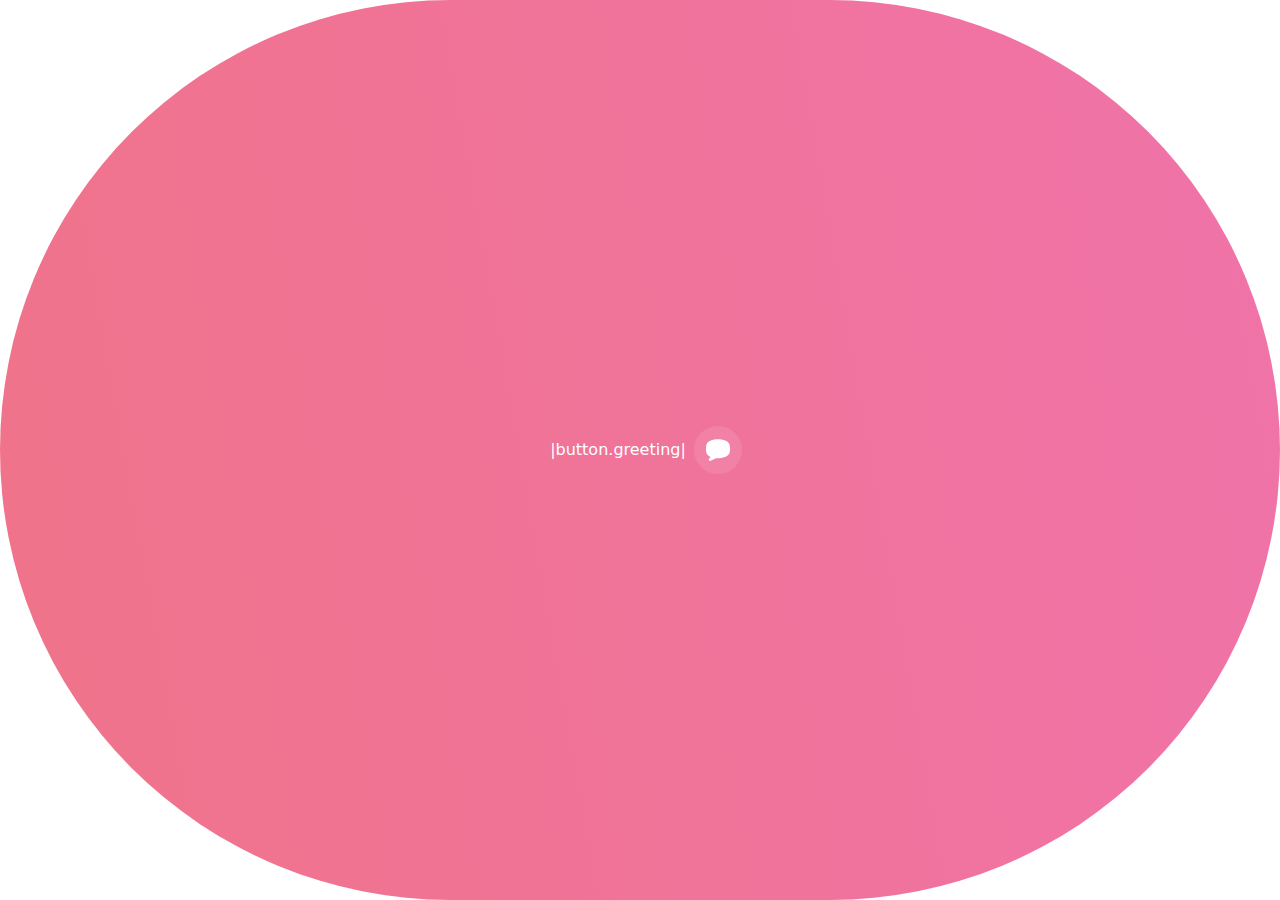
<file: index_files/saved_resource(1).html>
<!-- saved from url=(0014)about:internet -->
<html style="--color-primary: #F0738A; --color-primary-content: #ffffff; --color-primary-content-rgb: 255, 255, 255; --color-primary-gradient-from: #F0738A; --color-primary-gradient-to: #f073b4; --color-primary-gradient-button-from: #F0738A; --color-primary-gradient-button-to: #f073b4; --color-primary-gradient-hover-from: #ee5c77; --color-primary-gradient-hover-to: #ee5ca8; --color-primary-button: #F0738A; --color-primary-button-hover: #eb4563; --color-primary-button-content: #ffffff; --opacity-primary-content: 0.2;"><head><meta http-equiv="Content-Type" content="text/html; charset=UTF-8"><style>*, ::before, ::after { box-sizing: border-box; border-width: 0px; border-style: solid; border-color: var(--un-default-border-color, #e5e7eb); }::before, ::after { --un-content: ""; }html, :host { line-height: 1.5; text-size-adjust: 100%; tab-size: 4; font-family: ui-sans-serif, system-ui, sans-serif, "Apple Color Emoji", "Segoe UI Emoji", "Segoe UI Symbol", "Noto Color Emoji"; font-feature-settings: normal; font-variation-settings: normal; -webkit-tap-highlight-color: transparent; }body { margin: 0px; line-height: inherit; }hr { height: 0px; color: inherit; border-top-width: 1px; }abbr:where([title]) { text-decoration: underline dotted; }h1, h2, h3, h4, h5, h6 { font-size: inherit; font-weight: inherit; }a { color: inherit; text-decoration: inherit; }b, strong { font-weight: bolder; }code, kbd, samp, pre { font-family: ui-monospace, SFMono-Regular, Menlo, Monaco, Consolas, "Liberation Mono", "Courier New", monospace; font-feature-settings: normal; font-variation-settings: normal; font-size: 1em; }small { font-size: 80%; }sub, sup { font-size: 75%; line-height: 0; position: relative; vertical-align: baseline; }sub { bottom: -0.25em; }sup { top: -0.5em; }table { text-indent: 0px; border-color: inherit; border-collapse: collapse; }button, input, optgroup, select, textarea { font-family: inherit; font-feature-settings: inherit; font-variation-settings: inherit; font-size: 100%; font-weight: inherit; line-height: inherit; color: inherit; margin: 0px; padding: 0px; }button, select { text-transform: none; }button, [type="button"], [type="reset"], [type="submit"] { appearance: button; background-color: transparent; background-image: none; }progress { vertical-align: baseline; }::-webkit-inner-spin-button, ::-webkit-outer-spin-button { height: auto; }[type="search"] { appearance: textfield; outline-offset: -2px; }::-webkit-search-decoration { appearance: none; }::-webkit-file-upload-button { appearance: button; font: inherit; }summary { display: list-item; }blockquote, dl, dd, h1, h2, h3, h4, h5, h6, hr, figure, p, pre { margin: 0px; }fieldset { margin: 0px; padding: 0px; }legend { padding: 0px; }ol, ul, menu { list-style: none; margin: 0px; padding: 0px; }dialog { padding: 0px; }textarea { resize: vertical; }input::placeholder, textarea::placeholder { opacity: 1; color: rgb(156, 163, 175); }button, [role="button"] { cursor: pointer; }:disabled { cursor: default; }img, svg, video, canvas, audio, iframe, embed, object { display: block; vertical-align: middle; }img, video { max-width: 100%; height: auto; }[hidden] { display: none; }*, ::before, ::after { --un-rotate: 0; --un-rotate-x: 0; --un-rotate-y: 0; --un-rotate-z: 0; --un-scale-x: 1; --un-scale-y: 1; --un-scale-z: 1; --un-skew-x: 0; --un-skew-y: 0; --un-translate-x: 0; --un-translate-y: 0; --un-translate-z: 0; --un-pan-x: ; --un-pan-y: ; --un-pinch-zoom: ; --un-scroll-snap-strictness: proximity; --un-ordinal: ; --un-slashed-zero: ; --un-numeric-figure: ; --un-numeric-spacing: ; --un-numeric-fraction: ; --un-border-spacing-x: 0; --un-border-spacing-y: 0; --un-ring-offset-shadow: 0 0 rgb(0 0 0 / 0); --un-ring-shadow: 0 0 rgb(0 0 0 / 0); --un-shadow-inset: ; --un-shadow: 0 0 rgb(0 0 0 / 0); --un-ring-inset: ; --un-ring-offset-width: 0px; --un-ring-offset-color: #fff; --un-ring-width: 0px; --un-ring-color: rgb(147 197 253 / .5); --un-blur: ; --un-brightness: ; --un-contrast: ; --un-drop-shadow: ; --un-grayscale: ; --un-hue-rotate: ; --un-invert: ; --un-saturate: ; --un-sepia: ; --un-backdrop-blur: ; --un-backdrop-brightness: ; --un-backdrop-contrast: ; --un-backdrop-grayscale: ; --un-backdrop-hue-rotate: ; --un-backdrop-invert: ; --un-backdrop-opacity: ; --un-backdrop-saturate: ; --un-backdrop-sepia: ; }::backdrop { --un-rotate: 0; --un-rotate-x: 0; --un-rotate-y: 0; --un-rotate-z: 0; --un-scale-x: 1; --un-scale-y: 1; --un-scale-z: 1; --un-skew-x: 0; --un-skew-y: 0; --un-translate-x: 0; --un-translate-y: 0; --un-translate-z: 0; --un-pan-x: ; --un-pan-y: ; --un-pinch-zoom: ; --un-scroll-snap-strictness: proximity; --un-ordinal: ; --un-slashed-zero: ; --un-numeric-figure: ; --un-numeric-spacing: ; --un-numeric-fraction: ; --un-border-spacing-x: 0; --un-border-spacing-y: 0; --un-ring-offset-shadow: 0 0 rgb(0 0 0 / 0); --un-ring-shadow: 0 0 rgb(0 0 0 / 0); --un-shadow-inset: ; --un-shadow: 0 0 rgb(0 0 0 / 0); --un-ring-inset: ; --un-ring-offset-width: 0px; --un-ring-offset-color: #fff; --un-ring-width: 0px; --un-ring-color: rgb(147 197 253 / .5); --un-blur: ; --un-brightness: ; --un-contrast: ; --un-drop-shadow: ; --un-grayscale: ; --un-hue-rotate: ; --un-invert: ; --un-saturate: ; --un-sepia: ; --un-backdrop-blur: ; --un-backdrop-brightness: ; --un-backdrop-contrast: ; --un-backdrop-grayscale: ; --un-backdrop-hue-rotate: ; --un-backdrop-invert: ; --un-backdrop-opacity: ; --un-backdrop-saturate: ; --un-backdrop-sepia: ; }.flex-center { display: flex; align-items: center; justify-content: center; }.sr-only { position: absolute; width: 1px; height: 1px; padding: 0px; margin: -1px; overflow: hidden; clip: rect(0px, 0px, 0px, 0px); white-space: nowrap; border-width: 0px; }.pointer-events-none { pointer-events: none; }.absolute { position: absolute; }.fixed { position: fixed; }.relative { position: relative; }.sticky { position: sticky; }.-bottom-4\.5 { bottom: -1.125rem; }.-right-\[4px\] { right: -4px; }.-top-\[4px\] { top: -4px; }.bottom-\[-8px\] { bottom: -8px; }.bottom-0 { bottom: 0px; }.bottom-0\.5 { bottom: 0.125rem; }.bottom-3 { bottom: 0.75rem; }.left-\[2px\] { left: 2px; }.left-0 { left: 0px; }.left-2 { left: 0.5rem; }.left-3\.7 { left: 0.925rem; }.right-\[16px\] { right: 16px; }.right-0 { right: 0px; }.right-0\.5 { right: 0.125rem; }.right-2 { right: 0.5rem; }.right-3 { right: 0.75rem; }.top-\[2px\] { top: 2px; }.top-0 { top: 0px; }.top-2 { top: 0.5rem; }.top-3 { top: 0.75rem; }.top-3\.7 { top: 0.925rem; }.top-30 { top: 7.5rem; }.top-40 { top: 10rem; }.line-clamp-1 { overflow: hidden; display: -webkit-box; -webkit-box-orient: vertical; -webkit-line-clamp: 1; }.line-clamp-2 { overflow: hidden; display: -webkit-box; -webkit-box-orient: vertical; -webkit-line-clamp: 2; }.line-clamp-3 { overflow: hidden; display: -webkit-box; -webkit-box-orient: vertical; -webkit-line-clamp: 3; }.line-clamp-5 { overflow: hidden; display: -webkit-box; -webkit-box-orient: vertical; -webkit-line-clamp: 5; }.z-1 { z-index: 1; }.z-10 { z-index: 10; }.z-100 { z-index: 100; }.grid { display: grid; }.float-right { float: right; }.m-3 { margin: 0.75rem; }.m-auto { margin: auto; }.m15 { margin: 3.75rem; }.m16 { margin: 4rem; }.m21 { margin: 5.25rem; }.m21\.44 { margin: 5.36rem; }.m22 { margin: 5.5rem; }.m6 { margin: 1.5rem; }.m9 { margin: 2.25rem; }.mx-2 { margin-left: 0.5rem; margin-right: 0.5rem; }.mx-3 { margin-left: 0.75rem; margin-right: 0.75rem; }.mx-4 { margin-left: 1rem; margin-right: 1rem; }.my-4 { margin-top: 1rem; margin-bottom: 1rem; }.-mt-3 { margin-top: -0.75rem; }.mb-0, .not-last\:mb-0:not(:last-child) { margin-bottom: 0px; }.mb-1, .not-last-of-type\:mb-1:not(:last-of-type) { margin-bottom: 0.25rem; }.mb-2 { margin-bottom: 0.5rem; }.mb-3 { margin-bottom: 0.75rem; }.mb-4, .not-last\:mb-4:not(:last-child) { margin-bottom: 1rem; }.mb-6 { margin-bottom: 1.5rem; }.ml-1 { margin-left: 0.25rem; }.ml-2 { margin-left: 0.5rem; }.ml-3 { margin-left: 0.75rem; }.ml-4 { margin-left: 1rem; }.ml-8 { margin-left: 2rem; }.mr-1 { margin-right: 0.25rem; }.mr-1\.5 { margin-right: 0.375rem; }.mr-10 { margin-right: 2.5rem; }.mr-2 { margin-right: 0.5rem; }.mr-3 { margin-right: 0.75rem; }.mr-4 { margin-right: 1rem; }.mt-0\.5 { margin-top: 0.125rem; }.mt-2 { margin-top: 0.5rem; }.mt-3 { margin-top: 0.75rem; }.mt-4 { margin-top: 1rem; }.mt-6 { margin-top: 1.5rem; }.mt-8 { margin-top: 2rem; }.first-of-type\:mt-2:first-of-type { margin-top: 0.5rem; }.inline { display: inline; }.block { display: block; }.inline-block { display: inline-block; }.hidden { display: none; }.h-\[1\.2em\] { height: 1.2em; }.h-\[1em\] { height: 1em; }.h-\[50px\] { height: 50px; }.h-1 { height: 0.25rem; }.h-10 { height: 2.5rem; }.h-11 { height: 2.75rem; }.h-12 { height: 3rem; }.h-2 { height: 0.5rem; }.h-2\.5 { height: 0.625rem; }.h-30 { height: 7.5rem; }.h-32px { height: 32px; }.h-4 { height: 1rem; }.h-40 { height: 10rem; }.h-400px { height: 400px; }.h-5 { height: 1.25rem; }.h-6 { height: 1.5rem; }.h-60px { height: 60px; }.h-64px { height: 64px; }.h-68px { height: 68px; }.h-7 { height: 1.75rem; }.h-8 { height: 2rem; }.h-full { height: 100%; }.max-h-\[125px\] { max-height: 125px; }.max-h-\[240px\] { max-height: 240px; }.max-h-\[32px\] { max-height: 32px; }.max-h-86 { max-height: 21.5rem; }.max-h-full { max-height: 100%; }.max-w-\[80\%\] { max-width: 80%; }.max-w-\[85\%\] { max-width: 85%; }.max-w-full { max-width: 100%; }.max-w-none { max-width: none; }.min-h-\[16px\] { min-height: 16px; }.min-w-\[16px\] { min-width: 16px; }.min-w-0 { min-width: 0px; }.min-w-5 { min-width: 1.25rem; }.w-\[1\.2em\] { width: 1.2em; }.w-\[1em\] { width: 1em; }.w-\[50px\] { width: 50px; }.w-0 { width: 0px; }.w-1 { width: 0.25rem; }.w-10 { width: 2.5rem; }.w-11 { width: 2.75rem; }.w-116 { width: 29rem; }.w-12 { width: 3rem; }.w-2 { width: 0.5rem; }.w-2\.5 { width: 0.625rem; }.w-280px { width: 280px; }.w-355px { width: 355px; }.w-4 { width: 1rem; }.w-5 { width: 1.25rem; }.w-52 { width: 13rem; }.w-56 { width: 14rem; }.w-6 { width: 1.5rem; }.w-60px { width: 60px; }.w-7 { width: 1.75rem; }.w-8 { width: 2rem; }.w-full { width: 100%; }.w-max { width: max-content; }.flex { display: flex; }.inline-flex { display: inline-flex; }.flex-1 { flex: 1 1 0%; }.flex-none { flex: 0 0 auto; }.flex-shrink { flex-shrink: 1; }.flex-shrink-0, .shrink-0 { flex-shrink: 0; }.flex-grow, .grow { flex-grow: 1; }.flex-row { flex-direction: row; }.flex-col { flex-direction: column; }.flex-wrap { flex-wrap: wrap; }.translate-x-full { --un-translate-x: 100%; transform: translate(var(--un-translate-x)) translateY(var(--un-translate-y)) translateZ(var(--un-translate-z)) rotate(var(--un-rotate)) rotateX(var(--un-rotate-x)) rotateY(var(--un-rotate-y)) rotate(var(--un-rotate-z)) skew(var(--un-skew-x)) skewY(var(--un-skew-y)) scaleX(var(--un-scale-x)) scaleY(var(--un-scale-y)) scaleZ(var(--un-scale-z)); }.group:hover .group-hover\:scale-115 { --un-scale-x: 1.15; --un-scale-y: 1.15; transform: translate(var(--un-translate-x)) translateY(var(--un-translate-y)) translateZ(var(--un-translate-z)) rotate(var(--un-rotate)) rotateX(var(--un-rotate-x)) rotateY(var(--un-rotate-y)) rotate(var(--un-rotate-z)) skew(var(--un-skew-x)) skewY(var(--un-skew-y)) scaleX(var(--un-scale-x)) scaleY(var(--un-scale-y)) scaleZ(var(--un-scale-z)); }.hover\:scale-120:hover { --un-scale-x: 1.2; --un-scale-y: 1.2; transform: translate(var(--un-translate-x)) translateY(var(--un-translate-y)) translateZ(var(--un-translate-z)) rotate(var(--un-rotate)) rotateX(var(--un-rotate-x)) rotateY(var(--un-rotate-y)) rotate(var(--un-rotate-z)) skew(var(--un-skew-x)) skewY(var(--un-skew-y)) scaleX(var(--un-scale-x)) scaleY(var(--un-scale-y)) scaleZ(var(--un-scale-z)); }.transform { transform: translate(var(--un-translate-x)) translateY(var(--un-translate-y)) translateZ(var(--un-translate-z)) rotate(var(--un-rotate)) rotateX(var(--un-rotate-x)) rotateY(var(--un-rotate-y)) rotate(var(--un-rotate-z)) skew(var(--un-skew-x)) skewY(var(--un-skew-y)) scaleX(var(--un-scale-x)) scaleY(var(--un-scale-y)) scaleZ(var(--un-scale-z)); }@keyframes pulse { 
  0%, 100% { opacity: 1; }
  50% { opacity: 0.5; }
}@keyframes push-to-left { 
  0% { margin-right: -50%; transform: scale(0); }
}@keyframes spin { 
  0% { rotate: 0deg; }
  100% { rotate: 360deg; }
}@keyframes typing { 
  0%, 50%, 100% { transform: translateY(0px); }
  25% { transform: translateY(-6px); }
}.animate-pulse { animation: 2s cubic-bezier(0.4, 0, 0.6, 1) 0s infinite normal none running pulse; }.animate-push-to-left { animation: 0.25s ease-in-out 0s 1 normal none running push-to-left; }.animate-spin { animation: 1s linear 0s infinite normal none running spin; }.animate-typing { animation: 0.8s ease-in-out 0s 1 normal none running typing; }.cursor-auto { cursor: auto; }.cursor-pointer, .hover\:cursor-pointer:hover { cursor: pointer; }.cursor-not-allowed { cursor: not-allowed; }.select-none { user-select: none; }.resize-none { resize: none; }.scroll-mt-2 { scroll-margin-top: 0.5rem; }.items-start { align-items: flex-start; }.items-end { align-items: flex-end; }.items-center { align-items: center; }.items-baseline { align-items: baseline; }.self-stretch { align-self: stretch; }.justify-start { justify-content: flex-start; }.justify-end { justify-content: flex-end; }.justify-center { justify-content: center; }.justify-between { justify-content: space-between; }.gap-2 { gap: 0.5rem; }.space-x-2 > :not([hidden]) ~ :not([hidden]) { --un-space-x-reverse: 0; margin-left: calc(.5rem * calc(1 - var(--un-space-x-reverse))); margin-right: calc(.5rem * var(--un-space-x-reverse)); }.space-x-5 > :not([hidden]) ~ :not([hidden]) { --un-space-x-reverse: 0; margin-left: calc(1.25rem * calc(1 - var(--un-space-x-reverse))); margin-right: calc(1.25rem * var(--un-space-x-reverse)); }.space-y-2 > :not([hidden]) ~ :not([hidden]) { --un-space-y-reverse: 0; margin-top: calc(.5rem * calc(1 - var(--un-space-y-reverse))); margin-bottom: calc(.5rem * var(--un-space-y-reverse)); }.space-y-4 > :not([hidden]) ~ :not([hidden]) { --un-space-y-reverse: 0; margin-top: calc(1rem * calc(1 - var(--un-space-y-reverse))); margin-bottom: calc(1rem * var(--un-space-y-reverse)); }.space-y-5 > :not([hidden]) ~ :not([hidden]) { --un-space-y-reverse: 0; margin-top: calc(1.25rem * calc(1 - var(--un-space-y-reverse))); margin-bottom: calc(1.25rem * var(--un-space-y-reverse)); }.overflow-hidden { overflow: hidden; }.overflow-x-hidden { overflow-x: hidden; }.overflow-y-auto { overflow-y: auto; }.overflow-y-scroll { overflow-y: scroll; }.overscroll-contain { overscroll-behavior: contain; }.truncate { overflow: hidden; text-overflow: ellipsis; white-space: nowrap; }.text-ellipsis { text-overflow: ellipsis; }.whitespace-nowrap { white-space: nowrap; }.whitespace-pre { white-space: pre; }.whitespace-pre-wrap { white-space: pre-wrap; }.break-words { overflow-wrap: break-word; }.break-all { word-break: break-all; }.border, .border-1 { border-width: 1px; }.border-2 { border-width: 2px; }.border-t-2 { border-top-width: 2px; }.border-gray-300 { --un-border-opacity: 1; border-color: rgb(209 213 219 / var(--un-border-opacity)); }.border-green-400 { --un-border-opacity: 1; border-color: rgb(74 222 128 / var(--un-border-opacity)); }.border-primary { border-color: var(--color-primary); }.border-primary-button { border-color: var(--color-primary-button); }.border-red-500 { --un-border-opacity: 1; border-color: rgb(239 68 68 / var(--un-border-opacity)); }.border-slate-200 { --un-border-opacity: 1; border-color: rgb(226 232 240 / var(--un-border-opacity)); }.border-white { --un-border-opacity: 1; border-color: rgb(255 255 255 / var(--un-border-opacity)); }.focus\:border-blue-500:focus { --un-border-opacity: 1; border-color: rgb(59 130 246 / var(--un-border-opacity)); }.border-t-neutral-100 { --un-border-opacity: 1; --un-border-top-opacity: var(--un-border-opacity); border-top-color: rgb(245 245 245 / var(--un-border-top-opacity)); }.rounded-2, .rounded-lg { border-radius: 0.5rem; }.rounded-3xl, .rounded-6 { border-radius: 1.5rem; }.rounded-full { border-radius: 9999px; }.rounded-md { border-radius: 0.375rem; }.rounded-xl { border-radius: 0.75rem; }.rounded-l { border-top-left-radius: 0.25rem; border-bottom-left-radius: 0.25rem; }.rounded-l-3xl { border-top-left-radius: 1.5rem; border-bottom-left-radius: 1.5rem; }.rounded-r { border-top-right-radius: 0.25rem; border-bottom-right-radius: 0.25rem; }.rounded-r-3xl { border-top-right-radius: 1.5rem; border-bottom-right-radius: 1.5rem; }.rounded-t-6 { border-top-left-radius: 1.5rem; border-top-right-radius: 1.5rem; }.rounded-lb-3xl { border-bottom-left-radius: 1.5rem; }.rounded-lt-3xl { border-top-left-radius: 1.5rem; }.rounded-rb-3xl { border-bottom-right-radius: 1.5rem; }.rounded-rt-3xl { border-top-right-radius: 1.5rem; }.border-dashed { border-style: dashed; }.border-none { border-style: none; }.bg-black { --un-bg-opacity: 1; background-color: rgb(0 0 0 / var(--un-bg-opacity)); }.bg-black\/80 { background-color: rgba(0, 0, 0, 0.8); }.bg-emerald-500 { --un-bg-opacity: 1; background-color: rgb(16 185 129 / var(--un-bg-opacity)); }.bg-gray-200 { --un-bg-opacity: 1; background-color: rgb(229 231 235 / var(--un-bg-opacity)); }.bg-gray-300 { --un-bg-opacity: 1; background-color: rgb(209 213 219 / var(--un-bg-opacity)); }.bg-gray-400\/\[\.95\] { background-color: rgba(156, 163, 175, 0.95); }.bg-gray-600\/\[\.95\] { background-color: rgba(75, 85, 99, 0.95); }.bg-green-400 { --un-bg-opacity: 1; background-color: rgb(74 222 128 / var(--un-bg-opacity)); }.bg-green-500 { --un-bg-opacity: 1; background-color: rgb(34 197 94 / var(--un-bg-opacity)); }.bg-neutral-100 { --un-bg-opacity: 1; background-color: rgb(245 245 245 / var(--un-bg-opacity)); }.bg-neutral-100\/50 { background-color: rgba(245, 245, 245, 0.5); }.bg-neutral-600\/40 { background-color: rgba(82, 82, 82, 0.4); }.bg-orange-500 { --un-bg-opacity: 1; background-color: rgb(249 115 22 / var(--un-bg-opacity)); }.bg-primary-button { background-color: var(--color-primary-button); }.bg-primary-gradient { background-color: var(--color-primary); }.bg-red-500 { --un-bg-opacity: 1; background-color: rgb(239 68 68 / var(--un-bg-opacity)); }.bg-slate-100 { --un-bg-opacity: 1; background-color: rgb(241 245 249 / var(--un-bg-opacity)); }.bg-slate-200 { --un-bg-opacity: 1; background-color: rgb(226 232 240 / var(--un-bg-opacity)); }.bg-slate-300 { --un-bg-opacity: 1; background-color: rgb(203 213 225 / var(--un-bg-opacity)); }.bg-slate-400 { --un-bg-opacity: 1; background-color: rgb(148 163 184 / var(--un-bg-opacity)); }.bg-slate-500 { --un-bg-opacity: 1; background-color: rgb(100 116 139 / var(--un-bg-opacity)); }.bg-transparent { background-color: transparent; }.bg-white { --un-bg-opacity: 1; background-color: rgb(255 255 255 / var(--un-bg-opacity)); }.hover-bg-black:hover { --un-bg-opacity: 1; background-color: rgb(0 0 0 / var(--un-bg-opacity)); }.hover-bg-emerald-600:hover { --un-bg-opacity: 1; background-color: rgb(5 150 105 / var(--un-bg-opacity)); }.hover-bg-primary-button-hover:hover { background-color: var(--color-primary-button-hover); }.hover-bg-primary-button:hover { background-color: var(--color-primary-button); }.hover-bg-transparent:hover { background-color: transparent; }.bg-opacity-10, .hover-bg-opacity-10:hover { --un-bg-opacity: .1; }.fill-current { fill: currentcolor; }.fill-primary-button { fill: var(--color-primary-button); }.fill-primary-button-content { fill: var(--color-primary-button-content); }.object-cover { object-fit: cover; }.object-contain { object-fit: contain; }.p-0\.8 { padding: 0.2rem; }.p-1 { padding: 0.25rem; }.p-1\.5 { padding: 0.375rem; }.p-2 { padding: 0.5rem; }.p-3 { padding: 0.75rem; }.p-4 { padding: 1rem; }.p-8 { padding: 2rem; }.px, .px-4 { padding-left: 1rem; padding-right: 1rem; }.px-1 { padding-left: 0.25rem; padding-right: 0.25rem; }.px-2 { padding-left: 0.5rem; padding-right: 0.5rem; }.px-3 { padding-left: 0.75rem; padding-right: 0.75rem; }.px-8 { padding-left: 2rem; padding-right: 2rem; }.py-1 { padding-top: 0.25rem; padding-bottom: 0.25rem; }.py-1\.5 { padding-top: 0.375rem; padding-bottom: 0.375rem; }.py-2 { padding-top: 0.5rem; padding-bottom: 0.5rem; }.py-2\.5 { padding-top: 0.625rem; padding-bottom: 0.625rem; }.py-3 { padding-top: 0.75rem; padding-bottom: 0.75rem; }.pb-0 { padding-bottom: 0px; }.pb-1 { padding-bottom: 0.25rem; }.pb-2 { padding-bottom: 0.5rem; }.pb-3 { padding-bottom: 0.75rem; }.pb-4 { padding-bottom: 1rem; }.pl-2 { padding-left: 0.5rem; }.pl-4, .group:hover .group-hover\:not-first\:pl-4:not(:first-child) { padding-left: 1rem; }.pr-1 { padding-right: 0.25rem; }.pr-1\.5 { padding-right: 0.375rem; }.pr-4 { padding-right: 1rem; }.pt-1 { padding-top: 0.25rem; }.pt-2 { padding-top: 0.5rem; }.pt-3 { padding-top: 0.75rem; }.pt-6 { padding-top: 1.5rem; }.pt-9 { padding-top: 2.25rem; }.text-center { text-align: center; }.text-left { text-align: left; }.text-2xl { font-size: 1.5rem; line-height: 2rem; }.text-base { font-size: 1rem; line-height: 1.5rem; }.text-lg { font-size: 1.125rem; line-height: 1.75rem; }.text-sm { font-size: 0.875rem; line-height: 1.25rem; }.text-xs { font-size: 0.75rem; line-height: 1rem; }.text-black { --un-text-opacity: 1; color: rgb(0 0 0 / var(--un-text-opacity)); }.text-gray-300 { --un-text-opacity: 1; color: rgb(209 213 219 / var(--un-text-opacity)); }.text-gray-400 { --un-text-opacity: 1; color: rgb(156 163 175 / var(--un-text-opacity)); }.text-gray-500 { --un-text-opacity: 1; color: rgb(107 114 128 / var(--un-text-opacity)); }.text-neutral-400 { --un-text-opacity: 1; color: rgb(163 163 163 / var(--un-text-opacity)); }.text-neutral-500 { --un-text-opacity: 1; color: rgb(115 115 115 / var(--un-text-opacity)); }.text-primary { color: var(--color-primary); }.text-primary-button { color: var(--color-primary-button); }.text-primary-button-content { color: var(--color-primary-button-content); }.text-primary-content { color: var(--color-primary-content); }.color-red-500, .text-red-500 { --un-text-opacity: 1; color: rgb(239 68 68 / var(--un-text-opacity)); }.text-slate-400 { --un-text-opacity: 1; color: rgb(148 163 184 / var(--un-text-opacity)); }.color-slate-500, .text-slate-500 { --un-text-opacity: 1; color: rgb(100 116 139 / var(--un-text-opacity)); }.color-slate-800, .text-slate-800 { --un-text-opacity: 1; color: rgb(30 41 59 / var(--un-text-opacity)); }.text-white { --un-text-opacity: 1; color: rgb(255 255 255 / var(--un-text-opacity)); }.hover-text-primary-button-content:hover { color: var(--color-primary-button-content); }.hover\:text-gray-400:hover { --un-text-opacity: 1; color: rgb(156 163 175 / var(--un-text-opacity)); }.hover\:text-slate-800:hover { --un-text-opacity: 1; color: rgb(30 41 59 / var(--un-text-opacity)); }.placeholder\:text-slate-300::placeholder { --un-text-opacity: 1; color: rgb(203 213 225 / var(--un-text-opacity)); }.hover\:color-slate-700:hover { --un-text-opacity: 1; color: rgb(51 65 85 / var(--un-text-opacity)); }.text-opacity-20 { --un-text-opacity: .2; }.font-200 { font-weight: 200; }.font-500, .font-medium { font-weight: 500; }.font-bold { font-weight: 700; }.font-light { font-weight: 300; }.font-semibold { font-weight: 600; }.leading-\[22px\] { line-height: 22px; }.leading-4\.5 { line-height: 1.125rem; }.leading-5\.5 { line-height: 1.375rem; }.leading-6 { line-height: 1.5rem; }.leading-normal { line-height: 1.5; }.underline { text-decoration-line: underline; }.no-underline, .hover-no-underline:hover { text-decoration: none; }.opacity-10 { opacity: 0.1; }.opacity-100 { opacity: 1; }.opacity-20 { opacity: 0.2; }.opacity-30 { opacity: 0.3; }.opacity-60 { opacity: 0.6; }.shadow { --un-shadow: var(--un-shadow-inset) 0 1px 3px 0 var(--un-shadow-color, rgb(0 0 0 / .1)),var(--un-shadow-inset) 0 1px 2px -1px var(--un-shadow-color, rgb(0 0 0 / .1)); box-shadow: var(--un-ring-offset-shadow),var(--un-ring-shadow),var(--un-shadow); }.shadow-lg { --un-shadow: var(--un-shadow-inset) 0 10px 15px -3px var(--un-shadow-color, rgb(0 0 0 / .1)),var(--un-shadow-inset) 0 4px 6px -4px var(--un-shadow-color, rgb(0 0 0 / .1)); box-shadow: var(--un-ring-offset-shadow),var(--un-ring-shadow),var(--un-shadow); }.shadow-md { --un-shadow: var(--un-shadow-inset) 0 4px 6px -1px var(--un-shadow-color, rgb(0 0 0 / .1)),var(--un-shadow-inset) 0 2px 4px -2px var(--un-shadow-color, rgb(0 0 0 / .1)); box-shadow: var(--un-ring-offset-shadow),var(--un-ring-shadow),var(--un-shadow); }.shadow-sm { --un-shadow: var(--un-shadow-inset) 0 1px 2px 0 var(--un-shadow-color, rgb(0 0 0 / .05)); box-shadow: var(--un-ring-offset-shadow),var(--un-ring-shadow),var(--un-shadow); }.outline { outline-style: solid; }.outline-none { outline: transparent solid 2px; outline-offset: 2px; }.focus\:outline-none:focus { outline: transparent solid 2px; outline-offset: 2px; }.focus\:ring-blue-500:focus { --un-ring-opacity: 1; --un-ring-color: rgb(59 130 246 / var(--un-ring-opacity)); }.transition { transition-property: color, background-color, border-color, outline-color, text-decoration-color, fill, stroke, opacity, box-shadow, transform, filter, backdrop-filter; transition-timing-function: cubic-bezier(0.4, 0, 0.2, 1); transition-duration: 0.15s; }.transition-all { transition-property: all; transition-timing-function: cubic-bezier(0.4, 0, 0.2, 1); transition-duration: 0.15s; }.transition-colors { transition-property: color, background-color, border-color, outline-color, text-decoration-color, fill, stroke; transition-timing-function: cubic-bezier(0.4, 0, 0.2, 1); transition-duration: 0.15s; }.transition-opacity { transition-property: opacity; transition-timing-function: cubic-bezier(0.4, 0, 0.2, 1); transition-duration: 0.15s; }.transition-padding-400 { transition-property: padding; transition-timing-function: cubic-bezier(0.4, 0, 0.2, 1); transition-duration: 0.4s; }.transition-transform { transition-property: transform; transition-timing-function: cubic-bezier(0.4, 0, 0.2, 1); transition-duration: 0.15s; }.duration-150 { transition-duration: 0.15s; }.duration-250 { transition-duration: 0.25s; }.duration-300 { transition-duration: 0.3s; }.duration-75 { transition-duration: 75ms; }.delay-0 { transition-delay: 0s; }.ease-in-out { transition-timing-function: cubic-bezier(0.4, 0, 0.2, 1); }.ease-out { transition-timing-function: cubic-bezier(0, 0, 0.2, 1); }.content-\[\"\"\] { content: ""; }.bg-primary-gradient { background: linear-gradient(80deg,var(--color-primary-gradient-from),var(--color-primary-gradient-to) 130%); }.bg-primary-gradient-button { background: linear-gradient(80deg,var(--color-primary-gradient-button-from),var(--color-primary-gradient-button-to) 130%); }.bg-primary-gradient-hover:hover { background: linear-gradient(80deg,var(--color-primary-gradient-hover-from),var(--color-primary-gradient-hover-to) 130%); }.line-clamp-5 { -webkit-line-clamp: 5; -webkit-box-orient: vertical; overflow: hidden; display: -webkit-box; }.typing-indicator.svelte-13wgl1n { border-radius: 9999px; }.typing-indicator.sm.svelte-13wgl1n { width: 0.25rem; height: 0.25rem; }.typing-indicator.md.svelte-13wgl1n { width: 0.5rem; height: 0.5rem; }.typing-indicator.indicator-color-black.svelte-13wgl1n { --un-bg-opacity: 1; background-color: rgb(0 0 0 / var(--un-bg-opacity)); }.typing-indicator.indicator-color-gray.svelte-13wgl1n { --un-bg-opacity: 1; background-color: rgb(100 116 139 / var(--un-bg-opacity)); }.typing-indicator.svelte-13wgl1n:not(:first-child) { margin-left: 0.25rem; }.typing-indicator-second.svelte-13wgl1n { animation-delay: 0.1s; }.typing-indicator-third.svelte-13wgl1n { animation-delay: 0.2s; }.btn.svelte-1lb2fzt { display: inline-flex; align-items: center; justify-content: center; border-radius: 9999px; padding: 0.25rem; font-size: 1.125rem; line-height: 1.75rem; transition-property: color, background-color, border-color, outline-color, text-decoration-color, fill, stroke; transition-timing-function: cubic-bezier(0.4, 0, 0.2, 1); transition-duration: 0.15s; }.btn-primary.svelte-1lb2fzt { background-color: var(--color-primary-button); color: var(--color-primary-button-content); }.btn-primary.svelte-1lb2fzt:hover { background-color: var(--color-primary-button-hover); }.btn-ghost.svelte-1lb2fzt:hover { background-color: rgb(0 0 0 / var(--un-bg-opacity)); --un-bg-opacity: .1; }.btn-success.svelte-1lb2fzt { --un-bg-opacity: 1; background-color: rgb(16 185 129 / var(--un-bg-opacity)); --un-text-opacity: 1; color: rgb(255 255 255 / var(--un-text-opacity)); }.btn-success.svelte-1lb2fzt:hover { --un-bg-opacity: 1; background-color: rgb(5 150 105 / var(--un-bg-opacity)); }.btn-md.svelte-1lb2fzt { height: 2rem; width: 2rem; }.btn-lg.svelte-1lb2fzt { height: 2.5rem; width: 2.5rem; }.btn-xl.svelte-1lb2fzt { height: 3rem; width: 3rem; }.btn-disabled.svelte-1lb2fzt { cursor: not-allowed; opacity: 0.2; }.btn-disabled.svelte-1lb2fzt:hover:hover { background-color: transparent; }.btn.svelte-ssg3a6 { display: inline-flex; align-items: center; justify-content: center; border-radius: 1.5rem; padding-left: 1rem; padding-right: 1rem; transition-property: all; transition-timing-function: cubic-bezier(0.4, 0, 0.2, 1); transition-duration: 0.15s; }.btn-primary.svelte-ssg3a6 { background-color: var(--color-primary-button); color: var(--color-primary-button-content); }.btn-primary.svelte-ssg3a6:hover { background-color: var(--color-primary-button-hover); }.btn-outline.svelte-ssg3a6 { border-width: 1px; border-color: var(--color-primary-button); --un-bg-opacity: 1; background-color: rgb(255 255 255 / var(--un-bg-opacity)); --un-text-opacity: 1; color: rgb(0 0 0 / var(--un-text-opacity)); }.btn-outline.svelte-ssg3a6:hover { background-color: var(--color-primary-button); color: var(--color-primary-button-content); }.btn-sm.svelte-ssg3a6 { height: 2rem; }.btn-md.svelte-ssg3a6 { height: 2.5rem; }.btn-lg.svelte-ssg3a6 { height: 3rem; }.btn-disabled.svelte-ssg3a6 { cursor: not-allowed; opacity: 0.2; }.dark.svelte-cnpsh { background-color: rgba(75, 85, 99, 0.95); padding: 0.5rem 0.75rem; }.light.svelte-cnpsh { background-color: rgba(156, 163, 175, 0.95); padding: 0.25rem 0.5rem; }svg.svelte-180fvoz { height: 1em; width: 1em; fill: currentcolor; }.carousel.svelte-yegdx6.svelte-yegdx6 { width: 100%; justify-content: start; align-items: start; }.carousel.svelte-yegdx6:hover > .button.svelte-yegdx6 { opacity: 1; }.button.svelte-yegdx6.svelte-yegdx6 { position: absolute; opacity: 0; z-index: 50; border: none; background-color: transparent; transition: opacity 0.4s; }.left.svelte-yegdx6.svelte-yegdx6 { left: -1em; }.right.svelte-yegdx6.svelte-yegdx6 { right: -1em; }.message-content-text.svelte-ctlsw6 { overflow-wrap: break-word; word-break: break-word; white-space: pre-wrap; }.message-content-text a { text-decoration-line: underline; }.message-content-text a:hover { text-decoration: none; }.avatar-group-item.svelte-sm867b:nth-of-type(1) { z-index: 3; }.avatar-group-item.svelte-sm867b:nth-of-type(2) { z-index: 2; }.avatar-group-item.svelte-sm867b:nth-of-type(3) { z-index: 1; }.avatar-sm.svelte-sm867b:not(:first-child) { margin-left: -12px; }.avatar-md.svelte-sm867b:not(:first-child) { margin-left: -16px; }.avatar-lg.svelte-sm867b:not(:first-child) { margin-left: -22px; }.removeIcon.svelte-7jjzqg.svelte-7jjzqg { opacity: 0; transition-property: opacity; transition-timing-function: cubic-bezier(0.4, 0, 0.2, 1); transition-duration: 0.15s; }.attachmentWrapper.svelte-7jjzqg:hover .removeIcon.svelte-7jjzqg { opacity: 1; }.textarea-container.svelte-18b1tx { display: grid; margin-bottom: 0.75rem; max-height: 32px; flex: 1 1 0%; overflow: hidden auto; overscroll-behavior: contain; scrollbar-width: none; }.textarea-container.svelte-18b1tx::-webkit-scrollbar { display: none; }.textarea-container-resizable.svelte-18b1tx { max-height: 125px; }.textarea-container.svelte-18b1tx::after { content: attr(data-textarea-value) " "; white-space: pre-wrap; visibility: hidden; overflow-wrap: break-word; word-break: break-word; }.textarea-container.svelte-18b1tx::after, textarea.svelte-18b1tx { margin-left: 1rem; margin-right: 0.75rem; padding-top: 0.75rem; grid-area: 1 / 1 / 2 / 2; font-size: inherit; }textarea.svelte-18b1tx::placeholder { overflow: hidden; word-break: break-all; }em-emoji-picker { height: 400px; width: 100%; --border-radius: 12px; --shadow: none; }.switch.svelte-yohxal { width: 2.75rem; height: 1.5rem; border-radius: 9999px; --un-bg-opacity: 1; background-color: rgb(229 231 235 / var(--un-bg-opacity)); transition-property: color, background-color, border-color, outline-color, text-decoration-color, fill, stroke; transition-timing-function: cubic-bezier(0.4, 0, 0.2, 1); transition-duration: 0.15s; }.switch.svelte-yohxal:focus { outline: transparent solid 2px; outline-offset: 2px; }.switch.svelte-yohxal::after { position: absolute; left: 2px; top: 2px; height: 1.25rem; width: 1.25rem; border-width: 1px; --un-border-opacity: 1; border-color: rgb(209 213 219 / var(--un-border-opacity)); border-radius: 9999px; --un-bg-opacity: 1; background-color: rgb(245 245 245 / var(--un-bg-opacity)); transition-property: transform; transition-timing-function: cubic-bezier(0.4, 0, 0.2, 1); transition-duration: 0.15s; content: ""; }.switch.checked.svelte-yohxal { background-color: var(--color-primary-button); }.switch.checked.svelte-yohxal::after { --un-translate-x: 100%; transform: translate(var(--un-translate-x)) translateY(var(--un-translate-y)) translateZ(var(--un-translate-z)) rotate(var(--un-rotate)) rotateX(var(--un-rotate-x)) rotateY(var(--un-rotate-y)) rotate(var(--un-rotate-z)) skew(var(--un-skew-x)) skewY(var(--un-skew-y)) scaleX(var(--un-scale-x)) scaleY(var(--un-scale-y)) scaleZ(var(--un-scale-z)); --un-bg-opacity: 1; background-color: rgb(245 245 245 / var(--un-bg-opacity)); }.invalid.svelte-1ciict0 { --un-border-opacity: 1; border-color: rgb(239 68 68 / var(--un-border-opacity)); }select.svelte-fj2pa2 { appearance: none; background-image: url("data:image/svg+xml;charset=utf-8,%3Csvg xmlns='http://www.w3.org/2000/svg' fill='none' viewBox='0 0 20 20'%3E%3Cpath stroke='%236B7280' stroke-linecap='round' stroke-linejoin='round' stroke-width='1.5' d='m6 8 4 4 4-4'/%3E%3C/svg%3E"); background-position: right 0.5rem center; background-repeat: no-repeat; background-size: 1.5em 1.5em; }.invalid.svelte-fj2pa2 { --un-border-opacity: 1; border-color: rgb(239 68 68 / var(--un-border-opacity)); }.icon.svelte-kyzitp { position: relative; display: inline-block; border-radius: 1.5rem; background-color: var(--color-primary-button); padding: 0.5rem; color: var(--color-primary-button-content); }.drawer-button.svelte-wmh8gi { width: 100%; display: flex; align-items: center; border-radius: 0.5rem; padding: 0.5rem; text-align: left; transition-property: color, background-color, border-color, outline-color, text-decoration-color, fill, stroke; transition-duration: 75ms; transition-delay: 0s; transition-timing-function: cubic-bezier(0.4, 0, 0.2, 1); }.drawer-button.svelte-wmh8gi:hover { --un-bg-opacity: 1; background-color: rgb(245 245 245 / var(--un-bg-opacity)); }.drawer-button-disabled.svelte-wmh8gi { width: 100%; display: flex; align-items: center; border-radius: 0.5rem; padding: 0.5rem; text-align: left; opacity: 0.3; }.drawer-button-disabled.svelte-wmh8gi:hover { cursor: not-allowed; }.drawer-switch.svelte-6hfctc { width: 100%; display: flex; user-select: none; align-items: center; border-radius: 0.5rem; padding: 0.5rem; text-align: left; transition-property: color, background-color, border-color, outline-color, text-decoration-color, fill, stroke; transition-duration: 75ms; transition-delay: 0s; transition-timing-function: cubic-bezier(0.4, 0, 0.2, 1); }.drawer-switch.svelte-6hfctc:hover { --un-bg-opacity: 1; background-color: rgb(245 245 245 / var(--un-bg-opacity)); }.message-content.svelte-5699bz { overflow-wrap: break-word; word-break: break-word; white-space: pre-wrap; }.message-content-left.svelte-5699bz { border-radius: 0.25rem 1.5rem 1.5rem 0.25rem; }.message-content-left-first.svelte-5699bz { border-top-left-radius: 1.5rem; }.message-content-left-last.svelte-5699bz { border-bottom-left-radius: 1.5rem; }.message-content-right.svelte-5699bz { border-radius: 1.5rem 0.25rem 0.25rem 1.5rem; }.message-content-right-first.svelte-5699bz { border-top-right-radius: 1.5rem; }.message-content-right-last.svelte-5699bz { border-bottom-right-radius: 1.5rem; }</style></head><body><div id="smartsupp-widget-button" class="h-full w-full relative flex justify-end"><div role="button" tabindex="0" class="group flex-center w-full bg-primary-gradient bg-primary-gradient-hover text-primary-content rounded-full overflow-hidden cursor-pointer" data-testid="widgetButton"><div class="flex"><div class="flex-center whitespace-nowrap pl-4 pr-1" data-testid="widgetButtontext">|button.greeting|</div> <div class="p-1"><div class="flex-center w-12 h-12 bg-white bg-opacity-10 rounded-full"><div class="transform transition-transform duration-300 group-hover:scale-115" style=""><svg xmlns="http://www.w3.org/2000/svg" viewBox="0 0 64 64" fill="currentColor" preserveAspectRatio="xMidYMid meet" width="24" height="24"><path d="M63.113,18.51v-.16C60.323,7.05,44.582,3,31.972,3S3.582,7,.792,18.5a66.22,66.22,0,0,0,0,20.46c1.18,4.74,5.05,8.63,11.36,11.41l-4,5A3.47,3.47,0,0,0,10.882,61a3.39,3.39,0,0,0,1.44-.31L26.862,54c1.79.18,3.49.27,5.07.27,11.04.04,28.41-4.04,31.18-15.43a60.33,60.33,0,0,0,0-20.33Z"></path></svg></div></div></div></div> </div> </div></body></html>
</file>
